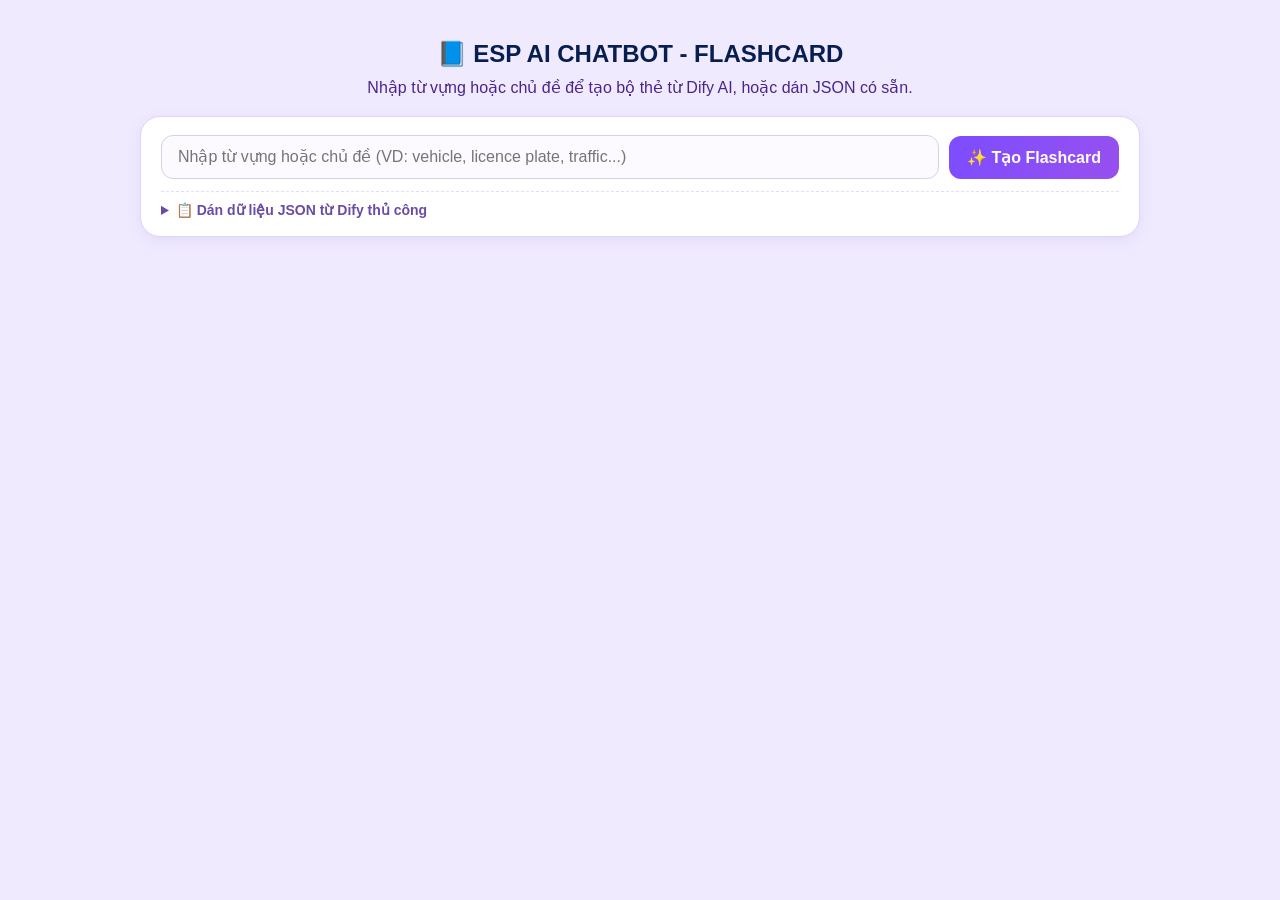
<file: components/flashcard.html>
<!DOCTYPE html>
<html lang="vi">
<head>
  
  <meta charset="UTF-8">
  <title>ESP AI CHATBOT - FLASHCARD</title>
  <meta name="viewport" content="width=device-width, initial-scale=1">
  <style>
    * {
      box-sizing: border-box;
    }
    [hidden] {
      display: none !important;
    }
    body {
      margin: 0;
      padding: 24px;
      font-family: Arial, sans-serif;
      background: #f0eaff;
      color: #071e50;
    }
    main {
      max-width: 1000px;
      margin: auto;
    }
    h1 {
      font-size: 24px;
      text-align: center;
      margin-bottom: 8px;
    }
    .intro {
      text-align: center;
      line-height: 1.5;
      margin-top: 0;
      color: #49258c;
    }
    /* Khung điều khiển gọi trực tiếp Dify + dán JSON */
    .control-panel {
      background: #ffffff;
      border: 1px solid #dfd3ff;
      border-radius: 20px;
      padding: 18px 20px;
      margin-bottom: 16px;
      box-shadow: 0 4px 14px rgba(136, 116, 186, 0.12);
    }
    .ai-bar {
      display: flex;
      flex-wrap: wrap;
      gap: 10px;
      align-items: center;
    }
    .ai-bar input {
      flex: 1;
      min-width: 240px;
      padding: 12px 16px;
      border: 1px solid #d8d0e7;
      border-radius: 12px;
      background: #fcfaff;
      color: #102448;
      font: inherit;
      font-size: 16px;
    }
    .ai-bar input:focus {
      outline: 2px solid #9850ee;
      background: #fff;
    }
    .manual-toggle {
      margin-top: 12px;
      border-top: 1px dashed #e5dcfa;
      padding-top: 10px;
    }
    .manual-toggle summary {
      cursor: pointer;
      color: #6b4ca5;
      font-size: 14px;
      font-weight: bold;
      user-select: none;
    }
    textarea {
      width: 100%;
      height: 110px;
      margin-top: 10px;
      padding: 12px;
      border: 1px solid #d8d0e7;
      border-radius: 12px;
      background: #fff;
      color: #102448;
      font: inherit;
      resize: vertical;
    }
    button {
      padding: 12px 18px;
      border: 0;
      border-radius: 12px;
      background: #8874ba;
      color: #fff;
      cursor: pointer;
      font-size: 16px;
      font-weight: bold;
      transition: background 0.2s, opacity 0.2s;
    }
    button:hover:not(:disabled) {
      background: #735da8;
    }
    button:disabled {
      opacity: 0.4;
      cursor: default;
    }
    button:focus-visible,
    .card:focus-visible {
      outline: 3px solid #7300df;
      outline-offset: 5px;
    }
    .btn-ai {
      background: linear-gradient(120deg, #7c4dff, #9850ee);
      white-space: nowrap;
    }
    .btn-ai:hover:not(:disabled) {
      background: linear-gradient(120deg, #6937f5, #8338ec);
    }
    .load {
      width: 100%;
      margin-top: 10px;
    }
    #message {
      min-height: 24px;
      text-align: center;
      line-height: 1.5;
      font-weight: bold;
    }
    .scene {
      perspective: 1600px;
    }
    .card {
      position: relative;
      width: 100%;
      height: 740px;
      transition: transform 0.55s;
      transform-style: preserve-3d;
      cursor: pointer;
      -webkit-tap-highlight-color: transparent;
    }
    .card.flipped {
      transform: rotateY(180deg);
    }
    .face {
      position: absolute;
      inset: 0;
      display: flex;
      flex-direction: column;
      overflow: hidden;
      border: 1px solid #fff;
      border-radius: 36px;
      background: #fff;
      box-shadow: 0 8px 24px #aa91eb55;
      -webkit-backface-visibility: hidden;
      backface-visibility: hidden;
    }
    .back {
      transform: rotateY(180deg);
    }
    .topic {
      display: flex;
      align-items: center;
      justify-content: center;
      flex-shrink: 0;
      min-height: 88px;
      padding: 24px 30px;
      background: linear-gradient(120deg, #a28bc6, #b098d0);
      color: #fff;
      font-size: 27px;
      font-weight: bold;
      letter-spacing: 4px;
      text-align: center;
      overflow-wrap: anywhere;
    }
    #frontFace .topic {
      justify-content: flex-start;
      text-align: left;
    }
    .picture {
      flex: 1;
      min-height: 0;
      display: flex;
      align-items: center;
      justify-content: center;
      padding: 22px 30px 0;
      background: linear-gradient(#fff, #fcfaff);
    }
    .picture img {
      display: block;
      width: auto;
      height: auto;
      max-width: 100%;
      max-height: 100%;
      object-fit: contain;
    }
    #noImage {
      padding: 20px;
      color: #76658f;
      font-size: 18px;
      line-height: 1.6;
      text-align: center;
    }
    .question {
      flex-shrink: 0;
      padding: 14px 20px;
      color: #061c50;
      font-size: clamp(34px, 6vw, 70px);
      font-weight: bold;
      line-height: 1.15;
      text-align: center;
      overflow-wrap: anywhere;
    }
    .hint {
      flex-shrink: 0;
      padding: 18px 15px 24px;
      color: #7300df;
      font-size: 23px;
      text-align: center;
    }
    .answer {
      flex: 1;
      min-height: 0;
      display: flex;
      flex-direction: column;
      align-items: stretch;
      padding: 35px;
      overflow: auto;
      cursor: auto;
    }
    .answer-content {
      margin-block: auto;
    }
    .vocab-grid {
      display: grid;
      grid-template-columns: 1.1fr 1fr;
      align-items: center;
      gap: 30px;
    }
    .word-panel {
      min-width: 0;
      padding-right: 25px;
      border-right: 2px solid #dfd3ff;
    }
    #word {
      color: #071e50;
      font-family: Georgia, "Times New Roman", serif;
      font-size: clamp(44px, 7vw, 100px);
      font-weight: bold;
      line-height: 1.1;
      overflow-wrap: anywhere;
    }
    .word-details {
      display: flex;
      align-items: center;
      flex-wrap: wrap;
      gap: 10px;
      margin-top: 25px;
    }
    #pos {
      padding: 10px 22px;
      border-radius: 50px;
      background: #f0eaff;
      color: #4a258b;
      font-size: 22px;
      font-weight: bold;
      overflow-wrap: anywhere;
    }
    .pronunciation-pill {
      display: inline-flex;
      align-items: center;
      gap: 10px;
      max-width: 100%;
      padding: 7px 14px;
      border: 2px solid #b77aff;
      border-radius: 50px;
    }
    #speak {
      display: inline-flex;
      align-items: center;
      justify-content: center;
      flex-shrink: 0;
      padding: 3px 9px 3px 0;
      border-right: 1px solid #dfd3ff;
      border-radius: 0;
      background: transparent;
      color: #9850ee;
    }
    #speak svg {
      width: 28px;
      height: 28px;
    }
    #pronunciation {
      min-width: 0;
      font-size: 23px;
      overflow-wrap: anywhere;
    }
    #meaning {
      display: flex;
      align-items: center;
      justify-content: center;
      min-height: 180px;
      padding: 25px;
      border-radius: 30px;
      background: #f2ebff;
      color: #7000c9;
      font-family: Georgia, "Times New Roman", serif;
      font-size: clamp(28px, 4vw, 48px);
      font-weight: bold;
      line-height: 1.3;
      text-align: center;
      overflow-wrap: anywhere;
    }
    .example-block {
      margin-top: 45px;
      padding-top: 30px;
      border-top: 2px solid #dfd3ff;
      display: grid;
      grid-template-columns: max-content minmax(0, 1fr);
      column-gap: 12px;
      row-gap: 14px;
      align-items: baseline;
      text-align: left;
    }
    .example-label {
      grid-column: 1;
      grid-row: 1;
      margin: 0;
      white-space: nowrap;
      color: #7000c9;
      font-family: Georgia, "Times New Roman", serif;
      font-size: 22px;
      font-weight: bold;
      line-height: 1.4;
      text-decoration: underline;
    }
    .example-en {
      grid-column: 2;
      grid-row: 1;
      min-width: 0;
      font-family: Georgia, "Times New Roman", serif;
      font-size: 30px;
      line-height: 1.5;
      text-align: left;
      overflow-wrap: anywhere;
    }
    #exampleVi {
      grid-column: 2;
      grid-row: 2;
      min-width: 0;
      margin-top: 0;
      color: #49258c;
      font-size: 30px;
      line-height: 1.5;
      text-align: left;
      overflow-wrap: anywhere;
    }
    nav {
      display: flex;
      align-items: center;
      justify-content: space-between;
      gap: 12px;
      margin-top: 20px;
    }
    #counter {
      font-weight: bold;
      white-space: nowrap;
    }
    .instructions {
      text-align: center;
      line-height: 1.5;
      margin: 12px 0 20px;
      font-size: 18px;
    }
    .translate-instructions {
      display: inline-block;
      width: auto;
      margin-left: 8px;
      padding: 4px 8px;
      background: transparent;
      color: #7000c9;
      font: inherit;
      text-decoration: underline;
      vertical-align: baseline;
    }
    #instructionVi {
      display: block;
      margin-top: 8px;
      color: #49258c;
    }
    /* Updated back design */
    #backFace .topic { gap: 26px; background: linear-gradient(120deg, #a98bd7, #9d7ed0); }
    #backFace .topic::before, #backFace .topic::after {
      content: ""; width: 85px; max-width: 14%; height: 2px; background: #fff;
    }
    #backFace .answer { position: relative; padding-top: 95px; }
    #backFace .answer::before,
    #backFace .answer::after {
      content: "";
      position: absolute;
      background: url("data:image/svg+xml,%3Csvg xmlns='http://www.w3.org/2000/svg' viewBox='0 0 116 52'%3E%3Cpath fill='%23eee5ff' d='M1 51C1 37 12 27 25 31C28 14 40 2 57 2C74 2 87 14 90 31C104 24 115 36 115 51Z'/%3E%3C/svg%3E") center / contain no-repeat;
      pointer-events: none;
    }
    #backFace .answer::before { left: 25px; top: 8px; width: 116px; height: 52px; }
    #backFace .answer::after { left: 130px; top: 55px; width: 94px; height: 42px; }
    #backFace .word-panel { border-color: #b77aff; }
    #backFace #pos { color: #7000c9; }
    #backFace #meaning { background: linear-gradient(135deg, #f4edff, #eee5fc); }
    #backFace .example-block {
      border: 0; border-radius: 26px; background: #f0e8fc;
      padding: 25px 28px; margin-top: 30px;
    }
    #backFace #exampleVi { font-family: Georgia, "Times New Roman", serif; color: #7000c9; }
    #backFace .example-label { font-family: Georgia, "Times New Roman", serif; }
    .download-actions { display: flex; flex-wrap: wrap; justify-content: center; gap: 12px; margin-top: 18px; }
    #downloadStatus { text-align: center; line-height: 1.5; }

    /* Fixed ratio 1000 × 605 viewport scaling */
    #study .scene { width: 100%; height: 605px; }
    #study .card-viewport { width: 1000px; height: 605px; transform-origin: top left; }
    #study .card { width: 1000px; height: 605px; }
    #study .face { border-radius: 36px; }
    #study .topic { min-height: 88px; padding: 24px 30px; font-size: 27px; letter-spacing: 4px; }
    #study .picture { padding: 22px 30px 0; }
    #study .question { font-size: 60px; padding: 14px 20px; }
    #study .hint { padding: 12px 15px 18px; font-size: 21px; }
    #study #backFace > .hint { display: none; }
    #study #backFace .answer { padding: 110px 35px 20px; }
    #study .answer-content { margin: 0; }
    #study .vocab-grid { grid-template-columns: 1.1fr 1fr; gap: 30px; height: 180px; }
    #study .word-panel { padding-right: 25px; border-right: 2px solid #b77aff; text-align: left; height: 180px; }
    #study #word { font-size: 115px; line-height: 1.05; max-height: 125px; overflow-wrap: anywhere; }
    #study .word-details { justify-content: flex-start; gap: 10px; margin-top: 12px; }
    #study #pos { padding: 8px 20px; font-size: 22px; }
    #study #pronunciation { font-size: 23px; }
    #study #meaning { min-height: 180px; height: 180px; padding: 20px; font-size: 48px; line-height: 1.25; }
    #study #backFace .example-block { margin-top: 50px; padding: 20px 25px; height: 150px; column-gap: 12px; row-gap: 8px; grid-template-rows: 1fr 1fr; }
    #study .example-en, #study #exampleVi { font-size: 30px; line-height: 1.35; }
    #study .example-label { font-size: 25px; }
    #study #backFace .answer::before { left: 25px; top: 8px; width: 116px; height: 52px; }
    #study #backFace .answer::after { left: 130px; top: 55px; width: 94px; height: 42px; }
    #study .download-actions { justify-content: flex-start; margin: 0 0 12px; }
    #downloadFront, #downloadBack { background: #245a8d; color: #fff; }
    #downloadFront:hover:not(:disabled), #downloadBack:hover:not(:disabled) { background: #1a456f; }

    #study #backFace #exampleVi {
      font-family: Arial, Tahoma, "Segoe UI", sans-serif;
      font-style: normal;
      letter-spacing: normal;
      font-variant-ligatures: none;
    }
    #example strong, #exampleVi strong {
      font-weight: 700;
      font-style: italic;
    }
    #study #backFace .answer::before,
    #study #backFace .answer::after {
      animation: cloud-pair-drift 20s linear infinite;
      will-change: transform, opacity;
    }
    @keyframes cloud-pair-drift {
      0% { transform: translateX(0); opacity: 1; }
      75% { transform: translateX(750px); opacity: 1; }
      82% { transform: translateX(820px); opacity: 0; }
      82.01% { transform: translateX(-180px); opacity: 0; }
      100% { transform: translateX(0); opacity: 1; }
    }
    @media (max-width: 600px) {
      body { padding: 12px; }
      h1 { font-size: 21px; }
      .ai-bar input, .ai-bar button { width: 100%; }
      .download-actions button { font-size: 14px; }
      nav button { padding: 12px; font-size: 14px; }
    }
    @media (prefers-reduced-motion: reduce) {
      .card, #study #backFace .answer::before, #study #backFace .answer::after {
        transition: none;
        animation: none;
      }
    }
  </style>
<script src="../js/config.js"></script><script src="../js/bridge.js"></script>
</head>
<body>
  <main>
    <h1>📘 ESP AI CHATBOT - FLASHCARD</h1>
    <p class="intro">
      Nhập từ vựng hoặc chủ đề để tạo bộ thẻ từ Dify AI, hoặc dán JSON có sẵn.
    </p>

    <div class="control-panel">
      <!-- Thanh gõ từ hoặc chủ đề gọi trực tiếp Dify -->
      <div class="ai-bar">
        <input
          id="aiPromptInput"
          type="text"
          placeholder="Nhập từ vựng hoặc chủ đề (VD: vehicle, licence plate, traffic...)"
          aria-label="Nhập từ vựng hoặc chủ đề tạo Flashcard" />
        <button id="askDifyBtn" class="btn-ai" type="button">
          ✨ Tạo Flashcard
        </button>
      </div>

      <!-- Khung dán JSON thủ công -->
      <details class="manual-toggle" id="manualDetails">
        <summary>📋 Dán dữ liệu JSON từ Dify thủ công</summary>
        <textarea
          id="input"
          placeholder='Dán JSON tại đây (ví dụ: {"cards": [...]})...'
          aria-label="Dữ liệu flashcard"
          spellcheck="false"></textarea>
        <button class="load" id="load" type="button">
          Mở bộ flashcard từ JSON
        </button>
      </details>
    </div>

    <p id="message" role="status" aria-live="polite"></p>

    <div class="instructions" id="instructions" hidden>
      <span lang="en">Click the card to flip it (or press Space/Enter). Use ← / → keys to switch cards. Click the speaker icon to hear the pronunciation.</span>
      <button class="translate-instructions" id="translateInstructions" type="button"
        lang="en" aria-controls="instructionVi" aria-expanded="false">Translate</button>
      <span id="instructionVi" lang="vi" hidden>Bấm vào thẻ (hoặc nhấn phím Cách/Enter) để lật. Dùng phím mũi tên ← / → để chuyển thẻ. Bấm biểu tượng loa để nghe phát âm.</span>
    </div>

    <section id="study" hidden aria-label="Bộ thẻ từ vựng">
      <div class="download-actions" aria-label="Download flashcard images">
        <button id="downloadFront" type="button">↓ Download front (PNG)</button>
        <button id="downloadBack" type="button">↓ Download back (PNG)</button>
      </div>
      <div class="scene" id="cardScene">
        <div class="card-viewport" id="cardViewport">
          <div
            class="card"
            id="card"
            tabindex="0"
            role="group"
            aria-label="Flashcard. Bấm hoặc nhấn Enter để lật thẻ.">
            <!-- MẶT TRƯỚC -->
            <div class="face" id="frontFace">
              <div class="topic" id="topic"></div>
              <div class="picture">
                <img id="image" alt="Hình minh hoạ từ vựng" hidden>
                <span id="noImage">Chưa có hình minh hoạ</span>
              </div>
              <div class="question" id="question"></div>
              <div class="hint">Tap to reveal</div>
            </div>
            <!-- MẶT SAU -->
            <div
              class="face back"
              id="backFace"
              aria-hidden="true"
              inert>
              <div class="topic">VOCABULARY</div>
              <div class="answer">
                <div class="answer-content">
                  <div class="vocab-grid">
                    <div class="word-panel">
                      <div id="word"></div>
                      <div class="word-details">
                        <div id="pos"></div>
                        <div class="pronunciation-pill">
                          <button
                            id="speak"
                            type="button"
                            tabindex="-1"
                            aria-label="Nghe phát âm"
                            title="Nghe phát âm">
                            <svg
                              viewBox="0 0 24 24"
                              fill="none"
                              stroke="currentColor"
                              stroke-width="2"
                              stroke-linecap="round"
                              stroke-linejoin="round"
                              aria-hidden="true">
                              <path
                                d="M11 5 6 9H3v6h3l5 4V5Z"
                                fill="currentColor"
                                stroke="none"></path>
                              <path d="M15 8a6 6 0 0 1 0 8"></path>
                              <path d="M18 5a10 10 0 0 1 0 14"></path>
                            </svg>
                          </button>
                          <span id="pronunciation"></span>
                        </div>
                      </div>
                    </div>
                    <div id="meaning"></div>
                  </div>
                  <div class="example-block" id="exampleBlock">
                    <div class="example-label" id="exampleLabel">Example:</div>
                    <div class="example-en" id="exampleEnRow">
                      <span id="example"></span>
                    </div>
                    <div id="exampleVi" lang="vi"></div>
                  </div>
                </div>
              </div>
              <div class="hint">Tap to return</div>
            </div>
          </div>
        </div>
      </div>
      <nav aria-label="Chuyển thẻ">
        <button id="previous" type="button">← Previous</button>
        <span id="counter" aria-live="polite"></span>
        <button id="next" type="button">Next →</button>
      </nav>
      <p id="downloadStatus" role="status" aria-live="polite"></p>
    </section>
  </main>

  <script>
    'use strict';
    let cards = [];
    let index = 0;
    let imageRequest = 0;
    let difySessionToken = sessionStorage.getItem('dify_flashcard_token') || '';

    const el = id => document.getElementById(id);
    const asText = value =>
      typeof value === 'string' ? value.normalize('NFC').trim() : '';

    function setText(id, value) {
      el(id).textContent = asText(value);
    }

    if ('speechSynthesis' in window) {
      window.speechSynthesis.getVoices();
      window.speechSynthesis.onvoiceschanged = () => window.speechSynthesis.getVoices();
    }

    function stopSpeech() {
      if ('speechSynthesis' in window) {
        window.speechSynthesis.cancel();
      }
    }

    function setFlipped(value) {
      const faceToHide = value ? el('frontFace') : el('backFace');
      if (faceToHide.contains(document.activeElement)) {
        el('card').focus({ preventScroll: true });
      }
      el('card').classList.toggle('flipped', value);
      el('frontFace').setAttribute('aria-hidden', String(value));
      el('backFace').setAttribute('aria-hidden', String(!value));
      el('frontFace').inert = value;
      el('backFace').inert = !value;
      el('speak').tabIndex = value ? 0 : -1;
      if (!value) {
        stopSpeech();
      }
    }

    const cardImages = new WeakMap();

    function loadImageElement(url, cors) {
      return new Promise((resolve, reject) => {
        const img = new Image();
        if (cors) img.crossOrigin = 'anonymous';
        const timer = setTimeout(() => {
          img.onload = img.onerror = null;
          reject(new Error('Quá thời gian tải hình minh hoạ.'));
        }, 15000);
        img.onload = () => { clearTimeout(timer); resolve(img); };
        img.onerror = () => { clearTimeout(timer); reject(new Error('Không tải được hình minh hoạ.')); };
        img.src = url;
      });
    }

    function resolveCardImage(item) {
      if (cardImages.has(item)) return cardImages.get(item);
      const task = (async () => {
        const front = item.front || {}, back = item.back || {};
        const sourceId = asText(item.source_id) || asText(front.source_id) || asText(back.source_id);
        const word = asText(back.word) || asText(item.answer_key);
        const hasServer = window.google && google.script && google.script.run;
        let driveError = '';
        if (hasServer && (sourceId || word)) {
          try {
            const dataUrl = await new Promise((resolve, reject) => {
              google.script.run.withSuccessHandler(resolve).withFailureHandler(reject)
                .getVocabularyImage(sourceId, word);
            });
            if (typeof dataUrl !== 'string' || !/^data:image\/(png|jpeg|webp|gif);base64,/i.test(dataUrl)) {
              throw new Error('Máy chủ trả về dữ liệu ảnh không hợp lệ.');
            }
            return await loadImageElement(dataUrl, false);
          } catch (error) {
            driveError = error && error.message ? error.message : 'Không lấy được ảnh Drive.';
          }
        }
        try {
          const url = new URL(asText(front.image_url));
          if (url.protocol === 'https:') return await loadImageElement(url.href, false);
        } catch (_) {}
        throw new Error(driveError || (hasServer
          ? 'Chưa có hình minh hoạ phù hợp trong danh mục hoặc đường dẫn ảnh.'
          : 'Mở trang qua Google Apps Script Web App để lấy ảnh Drive, hoặc cung cấp image_url HTTPS.'));
      })();
      cardImages.set(item, task);
      task.catch(() => { if (cardImages.get(item) === task) cardImages.delete(item); });
      return task;
    }

    function loadPicture(item) {
      const request = ++imageRequest;
      const picture = el('image');
      picture.hidden = true;
      picture.removeAttribute('src');
      el('noImage').hidden = false;
      el('noImage').textContent = 'Đang tải hình minh hoạ…';
      resolveCardImage(item).then(img => {
        if (request !== imageRequest) return;
        picture.src = img.src;
        picture.hidden = false;
        el('noImage').hidden = true;
      }).catch(error => {
        if (request !== imageRequest) return;
        picture.hidden = true;
        el('noImage').hidden = false;
        el('noImage').textContent = error.message || 'Không tải được hình minh hoạ.';
      });
    }

    function updateCardLayout() {
      const scene = el('cardScene');
      if (!scene.clientWidth) return;
      const scale = Math.min(1, scene.clientWidth / 1000);
      el('cardViewport').style.transform = `scale(${scale})`;
      scene.style.height = `${605 * scale}px`;

      const word = el('word');
      let size = 115;
      word.style.fontSize = `${size}px`;
      while (size > 24 && (word.scrollHeight > 125 || word.scrollWidth > word.clientWidth)) {
        word.style.fontSize = `${--size}px`;
      }

      const meaning = el('meaning');
      size = 48; meaning.style.fontSize = `${size}px`;
      while (size > 18 && meaning.scrollHeight > meaning.clientHeight) {
        meaning.style.fontSize = `${--size}px`;
      }

      for (const id of ['exampleEnRow', 'exampleVi']) {
        const node = el(id);
        size = 30; node.style.fontSize = `${size}px`;
        while (size > 14 && (node.scrollHeight > 52 || node.scrollWidth > node.clientWidth)) {
          node.style.fontSize = `${--size}px`;
        }
      }
    }

    function showCard() {
      setFlipped(false);
      const item = cards[index];
      const front = item.front || {};
      const back = item.back || {};
      const word = asText(back.word) || asText(item.answer_key);
      const pos = asText(back.part_of_speech);
      const pronunciation = asText(back.pronunciation);
      const meaning = asText(back.meaning_vi);
      const exampleEn = asText(back.example_en);
      const exampleVi = asText(back.example_vi);

      setText('topic', asText(front.topic) || 'TRAFFIC & VEHICLES');
      setText('question', asText(front.question) || 'What is this?');
      setText('word', word);
      setText('pos', pos);
      setText('pronunciation', pronunciation);
      setText('meaning', meaning);
      highlightText('example', exampleEn, word);
      highlightText('exampleVi', exampleVi, vietnameseTarget(exampleVi, meaning));
      el('downloadStatus').textContent = '';

      el('pos').hidden = !pos;
      el('pronunciation').hidden = !pronunciation;
      el('meaning').hidden = !meaning;
      el('exampleLabel').hidden = !exampleEn && !exampleVi;
      el('exampleEnRow').hidden = !exampleEn;
      el('exampleVi').hidden = !exampleVi;
      el('exampleBlock').hidden = !exampleEn && !exampleVi;
      el('speak').disabled = !word;
      el('speak').setAttribute(
        'aria-label',
        word ? 'Nghe phát âm: ' + word : 'Nghe phát âm'
      );
      el('counter').textContent = `${index + 1} / ${cards.length}`;
      el('previous').disabled = index === 0;
      el('next').disabled = index === cards.length - 1;
      el('image').alt = asText(front.image_alt) || 'Hình minh hoạ từ vựng';
      loadPicture(item);
      updateCardLayout();
    }

    // Dify đôi khi trả JSON nằm trong ```json, chuỗi JSON lồng hoặc output wrapper.
    // Không biến đoạn giải thích tự do thành thẻ giả.
    function extractCardsFromResponse(rawInput) {
      const parseText = (text) => {
        const cleaned = String(text || '').trim().replace(/^\uFEFF/, '')
          .replace(/^```(?:json)?\s*/i, '').replace(/\s*```\s*$/, '').trim();
        if (!cleaned) throw new Error('Dify chưa trả nội dung bộ thẻ.');
        try { return JSON.parse(cleaned); } catch (_) {}
        const codeBlocks = [...cleaned.matchAll(/```(?:json)?\s*([\s\S]*?)```/gi)];
        for (const block of codeBlocks) {
          try { return JSON.parse(block[1].trim()); } catch (_) {}
        }
        // Cố gắng tìm JSON hoàn chỉnh mà không nuốt phần văn bản Markdown.
        for (const pair of [['{', '}'], ['[', ']']]) {
          const start = cleaned.indexOf(pair[0]);
          const end = cleaned.lastIndexOf(pair[1]);
          if (start !== -1 && end > start) {
            try { return JSON.parse(cleaned.slice(start, end + 1)); } catch (_) {}
          }
        }
        throw new Error('Dify trả về văn bản thay vì JSON cards. Cần kiểm tra cấu hình đầu ra Flashcard trong Dify.');
      };
      let data = typeof rawInput === 'string' ? parseText(rawInput) : rawInput;
      for (let depth = 0; depth < 4; depth++) {
        if (typeof data === 'string') { data = parseText(data); continue; }
        if (Array.isArray(data) || (data && Array.isArray(data.cards))) break;
        if (!data || typeof data !== 'object') break;
        const inner = data.answer ?? data.output ?? data.result ?? data.data ?? data.text;
        if (inner == null) break;
        data = inner;
      }
      const cardList = Array.isArray(data) ? data : data && Array.isArray(data.cards) ? data.cards : null;
      if (!cardList || cardList.length === 0) {
        throw new Error('Dify chưa trả mảng "cards". Hãy yêu cầu workflow xuất JSON đúng schema.');
      }
      return cardList.map((item, position) => {
        if (!item || typeof item !== 'object' || Array.isArray(item))
          throw new Error('Thẻ số ' + (position + 1) + ' không phải đối tượng hợp lệ.');
        // Hỗ trợ schema chuẩn hiện tại và schema từ/ví dụ đơn giản.
        if (item.front && typeof item.front === 'object' && !Array.isArray(item.front)) {
          return {...item, back: (item.back && typeof item.back === 'object' && !Array.isArray(item.back)) ? item.back : {}};
        }
        const word = String(item.word || item.term || item.vocabulary || '').trim();
        const meaning = String(item.meaning_vi || item.meaning || item.definition_vi || '').trim();
        if (word && meaning) {
          return {
            source_id: String(item.source_id || ''), answer_key: word,
            front: {topic: String(item.topic || 'VOCABULARY'), question: String(item.question || 'What is this?'), image_url: String(item.image_url || '')},
            back: {word, meaning_vi: meaning, part_of_speech: String(item.part_of_speech || ''), pronunciation: String(item.pronunciation || ''), example_en: String(item.example_en || ''), example_vi: String(item.example_vi || '')}
          };
        }
        throw new Error('Thẻ số ' + (position + 1) + ' thiếu front/back hoặc word/meaning_vi.');
      });
    }

    function renderDeck(rawJsonText) {
      el('instructions').hidden = true;
      el('instructionVi').hidden = true;
      el('translateInstructions').setAttribute('aria-expanded', 'false');
      try {
        const parsedCards = extractCardsFromResponse(rawJsonText);
        stopSpeech();
        cards = parsedCards;
        index = 0;
        el('study').hidden = false;
        el('message').textContent = '';
        el('instructions').hidden = false;
        showCard();
      } catch (error) {
        stopSpeech();
        imageRequest++;
        el('study').hidden = true;
        el('message').textContent = 'Không mở được bộ thẻ: ' + error.message;
      }
    }

    el('translateInstructions').onclick = () => {
      const translation = el('instructionVi');
      translation.hidden = !translation.hidden;
      el('translateInstructions').setAttribute('aria-expanded', String(!translation.hidden));
    };

    el('load').onclick = () => {
      renderDeck(el('input').value);
    };

    // Gọi trực tiếp hàm indexSend trong IndexRouter.gs khi gõ từ/chủ đề
    el('askDifyBtn').onclick = () => {
      const rawInput = el('aiPromptInput').value.trim();
      if (!rawInput) {
        el('message').textContent = 'Vui lòng nhập từ vựng hoặc chủ đề trước khi bấm Tạo.';
        el('aiPromptInput').focus();
        return;
      }
      if (!(window.google && google.script && google.script.run)) {
        el('message').textContent = 'Tính năng gọi Dify trực tiếp chỉ hoạt động khi mở qua link Google Apps Script Web App.';
        return;
      }

      // Yêu cầu phản hồi JSON khớp cấu trúc mà giao diện lật thẻ đang dùng.
      const queryText = [
        'NHIỆM VỤ: Tạo 3 đến 6 flashcard từ vựng tiếng Anh chuyên ngành cho: ' + rawInput,
        'CHỈ TRẢ JSON hợp lệ, không giải thích, không Markdown, không dùng ```json.',
        'Cấu trúc bắt buộc: {"cards":[{"source_id":"", "answer_key":"traffic",',
        '"front":{"topic":"TRAFFIC & VEHICLES","question":"What is this?","image_url":""},',
        '"back":{"word":"traffic","part_of_speech":"noun","pronunciation":"/ˈtræfɪk/",',
        '"meaning_vi":"giao thông; xe cộ", "example_en":"Heavy traffic causes delays.",',
        '"example_vi":"Giao thông đông đúc gây chậm trễ."}}]}',
        'Mỗi thẻ có từ và nghĩa thực tế đúng chủ đề. Không thêm nội dung ngoài JSON.'
      ].join('\n');

      el('askDifyBtn').disabled = true;
      el('message').textContent = 'Đang kết nối Dify AI để tạo bộ thẻ Flashcard…';

      google.script.run
        .withSuccessHandler(res => {
          el('askDifyBtn').disabled = false;
          if (res && res.sessionToken) {
            difySessionToken = res.sessionToken;
            sessionStorage.setItem('dify_flashcard_token', difySessionToken);
          }
          if (res && res.answer != null) {
            const answer = typeof res.answer === 'string' ? res.answer : JSON.stringify(res.answer);
            el('input').value = answer;
            renderDeck(answer);
          } else {
            el('message').textContent = 'Dify không trả nội dung Flashcard.';
          }
        })
        .withFailureHandler(err => {
          el('askDifyBtn').disabled = false;
          el('message').textContent = 'Lỗi gọi Dify: ' + (err && err.message ? err.message : err);
        })
        .indexSend({
          message: queryText,
          sessionToken: difySessionToken
        });
    };

    el('aiPromptInput').addEventListener('keydown', e => {
      if (e.key === 'Enter') {
        e.preventDefault();
        el('askDifyBtn').click();
      }
    });

    function flip() {
      setFlipped(!el('card').classList.contains('flipped'));
    }

    el('card').onclick = event => {
      if (event.target.closest('button')) return;
      const selection = window.getSelection();
      if (selection && selection.toString().trim()) return;
      flip();
    };

    el('card').onkeydown = event => {
      if (event.target !== el('card')) return;
      if (event.key === 'Enter' || event.key === ' ') {
        event.preventDefault();
        flip();
      }
    };

    document.addEventListener('keydown', event => {
      if (el('study').hidden) return;
      const tag = document.activeElement ? document.activeElement.tagName : '';
      if (tag === 'INPUT' || tag === 'TEXTAREA') return;
      if (event.key === 'ArrowLeft' && index > 0) {
        event.preventDefault();
        index--;
        showCard();
      } else if (event.key === 'ArrowRight' && index < cards.length - 1) {
        event.preventDefault();
        index++;
        showCard();
      }
    });

    el('speak').onclick = event => {
      event.stopPropagation();
      const word = el('word').textContent.trim();
      if (!word) return;
      if (!('speechSynthesis' in window)) {
        el('message').textContent =
          'Trình duyệt này chưa hỗ trợ đọc từ. Bạn thử mở bằng Chrome nhé.';
        return;
      }
      stopSpeech();
      const speech = new SpeechSynthesisUtterance(word);
      speech.lang = 'en-GB';
      speech.rate = 0.85;
      speech.pitch = 1;
      const voices = window.speechSynthesis.getVoices();
      const voice =
        voices.find(v => /^en[-_]GB$/i.test(v.lang)) ||
        voices.find(v => /^en\b/i.test(v.lang));
      if (voice) {
        speech.voice = voice;
      }
      speech.onerror = event => {
        if (event.error !== 'interrupted' && event.error !== 'canceled') {
          el('message').textContent =
            'Chưa phát được âm thanh. Bạn thử bấm nút loa lần nữa.';
        }
      };
      window.speechSynthesis.speak(speech);
    };

    el('previous').onclick = () => {
      if (index > 0) {
        index--;
        showCard();
      }
    };

    el('next').onclick = () => {
      if (index < cards.length - 1) {
        index++;
        showCard();
      }
    };

    function vietnameseTarget(text, meaning) {
      const lower = text.toLocaleLowerCase('vi');
      if (meaning && lower.includes(meaning.toLocaleLowerCase('vi'))) return meaning;
      const words = meaning.match(/[\p{L}\p{M}]+/gu) || [];
      for (let length = words.length - 1; length >= 2; length--) {
        for (let start = 0; start + length <= words.length; start++) {
          const phrase = words.slice(start, start + length).join(' ');
          if (lower.includes(phrase.toLocaleLowerCase('vi'))) return phrase;
        }
      }
      return '';
    }

    function highlightText(id, text, target) {
      const node = el(id);
      node.replaceChildren();
      const start = target ? text.toLocaleLowerCase().indexOf(target.toLocaleLowerCase()) : -1;
      if (start < 0) { node.textContent = text; return; }
      node.append(document.createTextNode(text.slice(0, start)));
      const bold = document.createElement('strong');
      bold.textContent = text.slice(start, start + target.length);
      node.append(bold, document.createTextNode(text.slice(start + target.length)));
    }

    function drawCloud(ctx, x, y, width, height) {
      ctx.save();
      ctx.translate(x, y); ctx.scale(width / 116, height / 52);
      ctx.beginPath(); ctx.moveTo(1, 51);
      ctx.bezierCurveTo(1, 37, 12, 27, 25, 31);
      ctx.bezierCurveTo(28, 14, 40, 2, 57, 2);
      ctx.bezierCurveTo(74, 2, 87, 14, 90, 31);
      ctx.bezierCurveTo(104, 24, 115, 36, 115, 51);
      ctx.closePath(); ctx.fillStyle = '#eee5ff'; ctx.fill(); ctx.restore();
    }

    function roundedBox(ctx, x, y, w, h, radius, fill) {
      ctx.beginPath(); ctx.roundRect(x, y, w, h, radius);
      ctx.fillStyle = fill; ctx.fill();
    }

    function wrappedLines(ctx, text, maxWidth) {
      const lines = [];
      for (const paragraph of String(text).split('\n')) {
        let line = '';
        for (const word of paragraph.split(/\s+/)) {
          if (!word) continue;
          if (ctx.measureText(line ? line + ' ' + word : word).width <= maxWidth) {
            line += (line ? ' ' : '') + word;
          } else {
            if (line) lines.push(line);
            line = '';
            for (const char of word) {
              if (line && ctx.measureText(line + char).width > maxWidth) {
                lines.push(line); line = '';
              }
              line += char;
            }
          }
        }
        lines.push(line);
      }
      return lines;
    }

    function fittedText(ctx, text, x, y, width, height, size, minSize, color, family, bold, align, emphasis = '') {
      if (!text) return;
      text = text.replace(/\s+/g, ' ').trim();
      let lines, step;
      do {
        ctx.font = `${bold || emphasis ? 'bold ' : ''}${emphasis ? 'italic ' : ''}${size}px ${family}`;
        lines = wrappedLines(ctx, text, width); step = size * 1.3;
        if (lines.length * step <= height) break;
        size--;
      } while (size >= minSize);
      if (lines.length * step > height) throw new Error('Nội dung quá dài để xuất ảnh đầy đủ. Hãy rút gọn nội dung thẻ.');
      ctx.fillStyle = color; ctx.textAlign = align || 'left'; ctx.textBaseline = 'middle';
      const top = y + (height - lines.length * step) / 2 + step / 2;
      const emphasisStart = emphasis ? text.toLocaleLowerCase().indexOf(emphasis.toLocaleLowerCase()) : -1;
      let cursor = 0;
      lines.forEach((line, n) => {
        const lineStart = text.indexOf(line, cursor);
        cursor = lineStart + line.length;
        const from = Math.max(0, emphasisStart - lineStart);
        const to = Math.min(line.length, emphasisStart + emphasis.length - lineStart);
        if (emphasisStart < 0 || from >= to) {
          ctx.font = `${bold ? 'bold ' : ''}${size}px ${family}`;
          ctx.fillText(line, x, top + n * step); return;
        }
        const parts = [[line.slice(0, from), bold, false], [line.slice(from, to), true, true], [line.slice(to), bold, false]];
        let left = x;
        for (const [part, heavy, italic] of parts) {
          ctx.font = `${heavy ? 'bold ' : ''}${italic ? 'italic ' : ''}${size}px ${family}`;
          ctx.fillText(part, left, top + n * step);
          left += ctx.measureText(part).width;
        }
      });
    }

    async function exportFlashcard(side) {
      if (!cards.length) return;
      const item = cards[index], cardNumber = index + 1;
      const front = item.front || {}, back = item.back || {};
      const word = asText(back.word) || asText(item.answer_key);
      const buttons = [el('downloadFront'), el('downloadBack')];
      buttons.forEach(button => button.disabled = true);
      el('downloadStatus').textContent = 'Đang tạo ảnh PNG…';
      try {
        const canvas = document.createElement('canvas');
        canvas.width = 1000; canvas.height = 605;
        const ctx = canvas.getContext('2d');
        ctx.save(); ctx.beginPath(); ctx.roundRect(0, 0, 1000, 605, 36); ctx.clip();
        ctx.fillStyle = '#fff'; ctx.fillRect(0, 0, 1000, 605);
        const gradient = ctx.createLinearGradient(0, 0, 1000, 88);
        gradient.addColorStop(0, '#a98bd7'); gradient.addColorStop(1, '#9d7ed0');
        ctx.fillStyle = gradient; ctx.fillRect(0, 0, 1000, 88);
        let missingImage = false;
        if (side === 'back') {
          fittedText(ctx, 'V O C A B U L A R Y', 500, 14, 700, 60, 27, 18, '#fff', 'Arial', true, 'center');
          ctx.strokeStyle = '#fff'; ctx.lineWidth = 2;
          ctx.beginPath(); ctx.moveTo(180,44); ctx.lineTo(270,44); ctx.moveTo(730,44); ctx.lineTo(820,44); ctx.stroke();
          drawCloud(ctx, 25, 96, 116, 52);
          drawCloud(ctx, 130, 143, 94, 42);
          ctx.save(); ctx.translate(0, -20);
          ctx.strokeStyle = '#b77aff'; ctx.beginPath(); ctx.moveTo(500,225); ctx.lineTo(500,405); ctx.stroke();
          fittedText(ctx, word, 35, 210, 435, 150, 115, 24, '#071e50', 'Georgia', true);
          const pos = asText(back.part_of_speech), pronunciation = asText(back.pronunciation);
          if (pos) {
            roundedBox(ctx, 35, 355, 110, 45, 27, '#f0e8fc');
            fittedText(ctx, pos, 90, 355, 100, 45, 23, 12, '#7000c9', 'Arial', true, 'center');
          }
          if (pronunciation) {
            roundedBox(ctx, 160, 355, 260, 45, 27, '#f4efff');
            fittedText(ctx, pronunciation, 290, 355, 240, 45, 25, 12, '#071e50', 'Arial', false, 'center');
          }
          roundedBox(ctx, 530, 225, 425, 180, 30, '#f0e8fc');
          fittedText(ctx, asText(back.meaning_vi), 742, 235, 380, 160, 48, 16, '#7000c9', 'Georgia', true, 'center');
          ctx.restore();
          const en = asText(back.example_en), vi = asText(back.example_vi);
          if (en || vi) {
            roundedBox(ctx, 35, 435, 930, 150, 26, '#f0e8fc');
            fittedText(ctx, 'Example:', 60, 450, 125, 50, 25, 20, '#7000c9', 'Georgia', true);
            fittedText(ctx, en, 190, 450, 745, vi ? 55 : 115, 30, 14, '#071e50', 'Georgia', false, 'left', word);
            if (vi) fittedText(ctx, vi, 190, 515, 745, 55, 30, 14, '#7000c9', 'Arial, Tahoma, sans-serif', false, 'left', vietnameseTarget(vi, asText(back.meaning_vi)));
          }
        } else {
          fittedText(ctx, asText(front.topic) || 'TRAFFIC & VEHICLES', 35, 10, 930, 68, 27, 16, '#fff', 'Arial', true);
          try {
            let img = await resolveCardImage(item);
            if (!img.src.startsWith('data:image/')) {
              img = await loadImageElement(img.src, true);
            }
            const scale = Math.min(900 / img.naturalWidth, 320 / img.naturalHeight);
            const w = img.naturalWidth * scale, h = img.naturalHeight * scale;
            ctx.drawImage(img, (1000-w)/2, 110+(320-h)/2, w, h);
          } catch (_) { missingImage = true; }
          if (missingImage) fittedText(ctx, 'Hình minh hoạ không khả dụng khi tải ảnh.', 500, 240, 850, 100, 24, 18, '#76658f', 'Arial', false, 'center');
          fittedText(ctx, asText(front.question) || 'What is this?', 500, 465, 920, 105, 60, 18, '#071e50', 'Arial', true, 'center');
        }
        ctx.restore();
        const blob = await new Promise(resolve => canvas.toBlob(resolve, 'image/png'));
        if (!blob) throw new Error('Không tạo được ảnh PNG.');
        const link = document.createElement('a'), objectUrl = URL.createObjectURL(blob);
        link.href = objectUrl;
        const name = (word || 'flashcard').normalize('NFKD').replace(/[^a-zA-Z0-9_-]+/g, '-').slice(0, 60);
        link.download = `flashcard-${cardNumber}-${name}-${side}.png`;
        document.body.append(link); link.click(); link.remove();
        setTimeout(() => URL.revokeObjectURL(objectUrl), 30000);
        el('downloadStatus').textContent = missingImage
          ? 'Đã tạo ảnh PNG nhưng thiếu hình minh hoạ vì nguồn ảnh không cho phép tải hoặc ảnh không khả dụng.'
          : 'Đã tạo ảnh PNG. Nếu trình duyệt mở ảnh, hãy chọn lưu ảnh về máy.';
      } catch (error) {
        el('downloadStatus').textContent = 'Không tải được ảnh: ' + error.message;
      } finally {
        buttons.forEach(button => button.disabled = false);
      }
    }

    el('downloadFront').onclick = () => exportFlashcard('front');
    el('downloadBack').onclick = () => exportFlashcard('back');
    window.addEventListener('resize', updateCardLayout);
    if (typeof ResizeObserver !== 'undefined') {
      new ResizeObserver(updateCardLayout).observe(el('cardScene'));
    }
    if (document.fonts) document.fonts.ready.then(updateCardLayout);
    window.addEventListener('pagehide', stopSpeech);
  </script>
</body>
</html>
</file>
